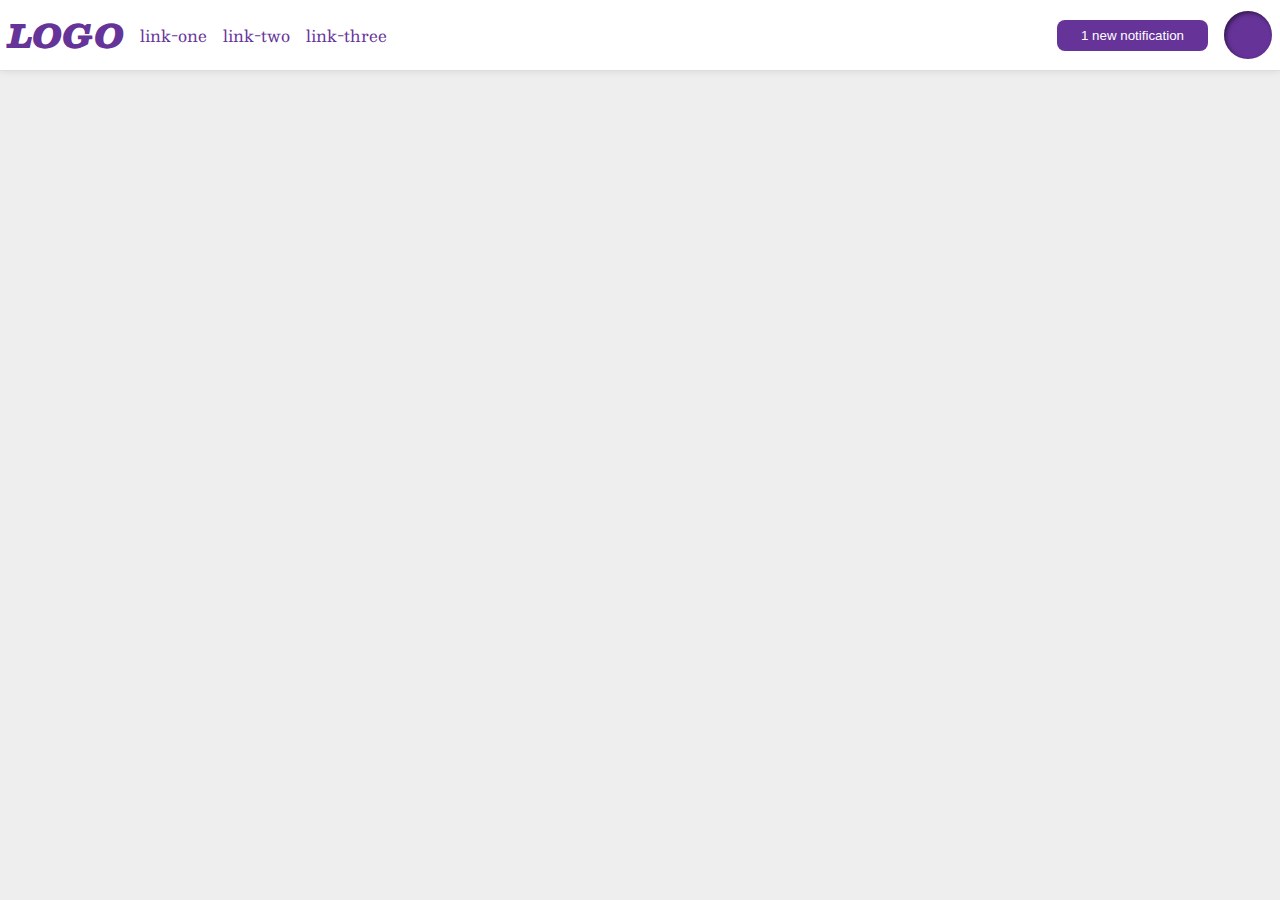
<file: flex/03-flex-header-2/index.html>
<!DOCTYPE html>
<html lang="en">
  <head>
    <meta charset="UTF-8">
    <meta http-equiv="X-UA-Compatible" content="IE=edge">
    <meta name="viewport" content="width=device-width, initial-scale=1.0">
    <title>Flex Header 2</title>
    <link rel="stylesheet" href="style.css">
  </head>
  <body>
    <div class="header">
      <div class="left-elements">
        <div class="logo">
          LOGO
        </div>
        <ul class="links">
          <li><a href="google.com">link-one</a></li>
          <li><a href="google.com">link-two</a></li>
          <li><a href="google.com">link-three</a></li>
        </ul>
      </div>
      <div class="right-elements">
        <button class="notifications">
          1 new notification
        </button>
        <div class="profile-image"></div>
      </div>   
    </div>
  </body>
</html>
</file>
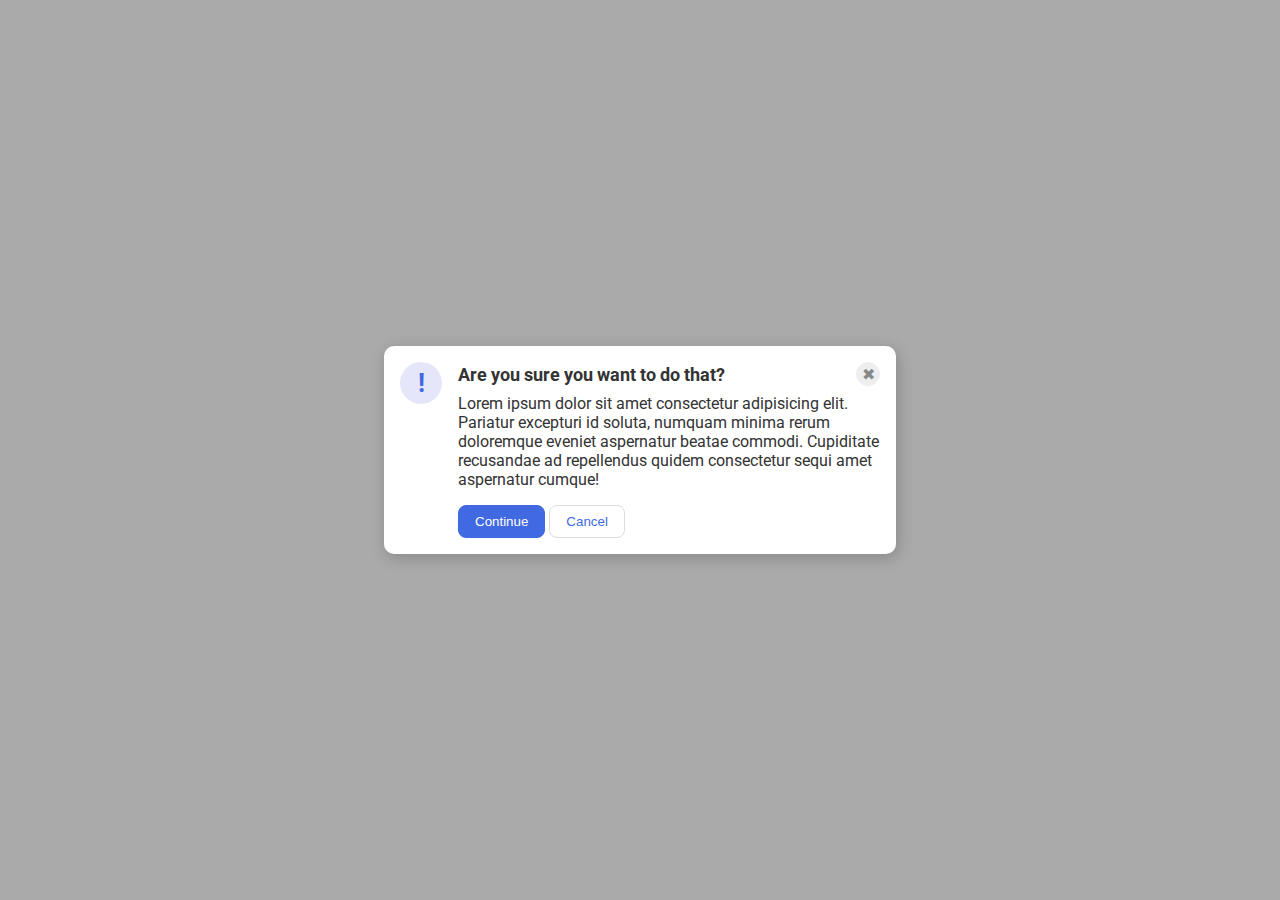
<file: flex/05-flex-modal/index.html>
<!DOCTYPE html>
<html lang="en">
  <head>
    <meta charset="UTF-8">
    <meta http-equiv="X-UA-Compatible" content="IE=edge">
    <meta name="viewport" content="width=device-width, initial-scale=1.0">
    <link rel="stylesheet" href="style.css">
    <title>Modal</title>
  </head>
  <body>
    <div class="modal">
      <div class="icon">!</div>
      <div class="container">
        <div class="header">Are you sure you want to do that?
          <button class="close-button">✖</button>
        </div>
        <div class="text">Lorem ipsum dolor sit amet consectetur adipisicing elit. Pariatur excepturi id soluta, numquam minima rerum doloremque eveniet aspernatur beatae commodi. Cupiditate recusandae ad repellendus quidem consectetur sequi amet aspernatur cumque!</div>
        <button class="continue">Continue</button>
        <button class="cancel">Cancel</button>
      </div>  
    </div>
  </body>
</html>
</file>
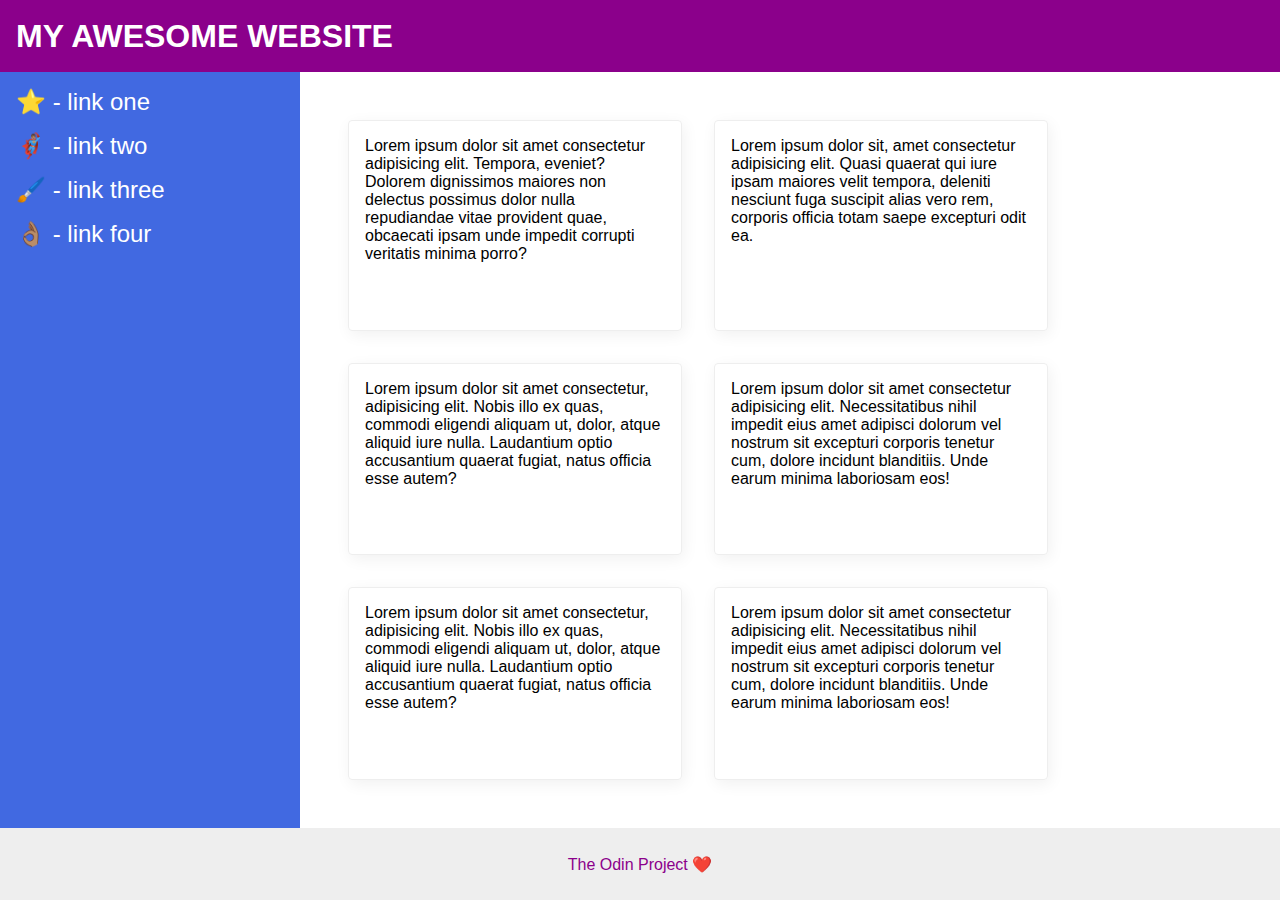
<file: flex/07-flex-layout-2/index.html>
<!DOCTYPE html>
<html lang="en">
  <head>
    <meta charset="UTF-8">
    <meta http-equiv="X-UA-Compatible" content="IE=edge">
    <meta name="viewport" content="width=device-width, initial-scale=1.0">
    <title>The Holy Grail</title>
    <link rel="stylesheet" href="style.css">
  </head>
  <body>
    <div class="header">
      MY AWESOME WEBSITE
    </div>
    <div class="body-container">
      <div class="sidebar">
        <ul>
          <li><a href="#">⭐ - link one</a></li>
          <li><a href="#">🦸🏽‍♂️ - link two</a></li>
          <li><a href="#">🖌️ - link three</a></li>
          <li><a href="#">👌🏽 - link four</a></li>
        </ul>
      </div>
      <div class="cards">
        <div class="card">Lorem ipsum dolor sit amet consectetur adipisicing elit. Tempora, eveniet? Dolorem dignissimos maiores non delectus possimus dolor nulla repudiandae vitae provident quae, obcaecati ipsam unde impedit corrupti veritatis minima porro?</div>
        <div class="card">Lorem ipsum dolor sit, amet consectetur adipisicing elit. Quasi quaerat qui iure ipsam maiores velit tempora, deleniti nesciunt fuga suscipit alias vero rem, corporis officia totam saepe excepturi odit ea.</div>
        <div class="card">Lorem ipsum dolor sit amet consectetur, adipisicing elit. Nobis illo ex quas, commodi eligendi aliquam ut, dolor, atque aliquid iure nulla. Laudantium optio accusantium quaerat fugiat, natus officia esse autem?</div>
        <div class="card">Lorem ipsum dolor sit amet consectetur adipisicing elit. Necessitatibus nihil impedit eius amet adipisci dolorum vel nostrum sit excepturi corporis tenetur cum, dolore incidunt blanditiis. Unde earum minima laboriosam eos!</div>
        <div class="card">Lorem ipsum dolor sit amet consectetur, adipisicing elit. Nobis illo ex quas, commodi eligendi aliquam ut, dolor, atque aliquid iure nulla. Laudantium optio accusantium quaerat fugiat, natus officia esse autem?</div>
        <div class="card">Lorem ipsum dolor sit amet consectetur adipisicing elit. Necessitatibus nihil impedit eius amet adipisci dolorum vel nostrum sit excepturi corporis tenetur cum, dolore incidunt blanditiis. Unde earum minima laboriosam eos!</div>
      </div>
    </div>
    <div class="footer">
      The Odin Project ❤️
    </div>
  </body>
</html>
</file>
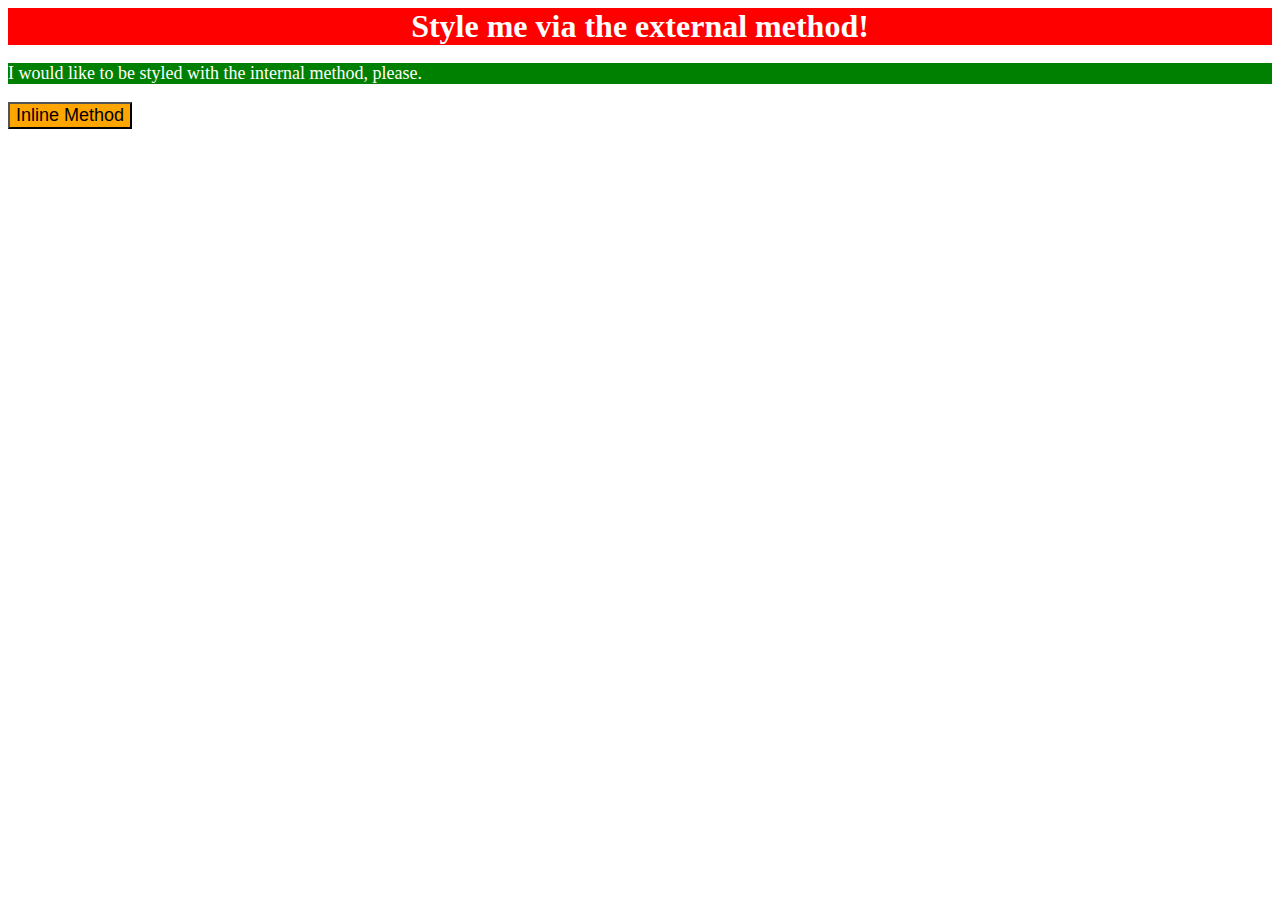
<file: foundations/01-css-methods/index.html>
<!DOCTYPE html>
<html lang="en">
  <head>
    <meta charset="UTF-8">
    <meta http-equiv="X-UA-Compatible" content="IE=edge">
    <meta name="viewport" content="width=device-width, initial-scale=1.0">
    <link rel="stylesheet" href="style.css">
    <style>
      p {
        background-color:green;
        color:white;
        font-size:18px;
      }
    </style>
    <title>Methods for Adding CSS</title>
  </head>
  <body>
    <div>Style me via the external method!</div>
    <p>I would like to be styled with the internal method, please.</p>
    <button style="background-color:orange; font-size:18px;">Inline Method</button>
  </body>
</html>
</file>
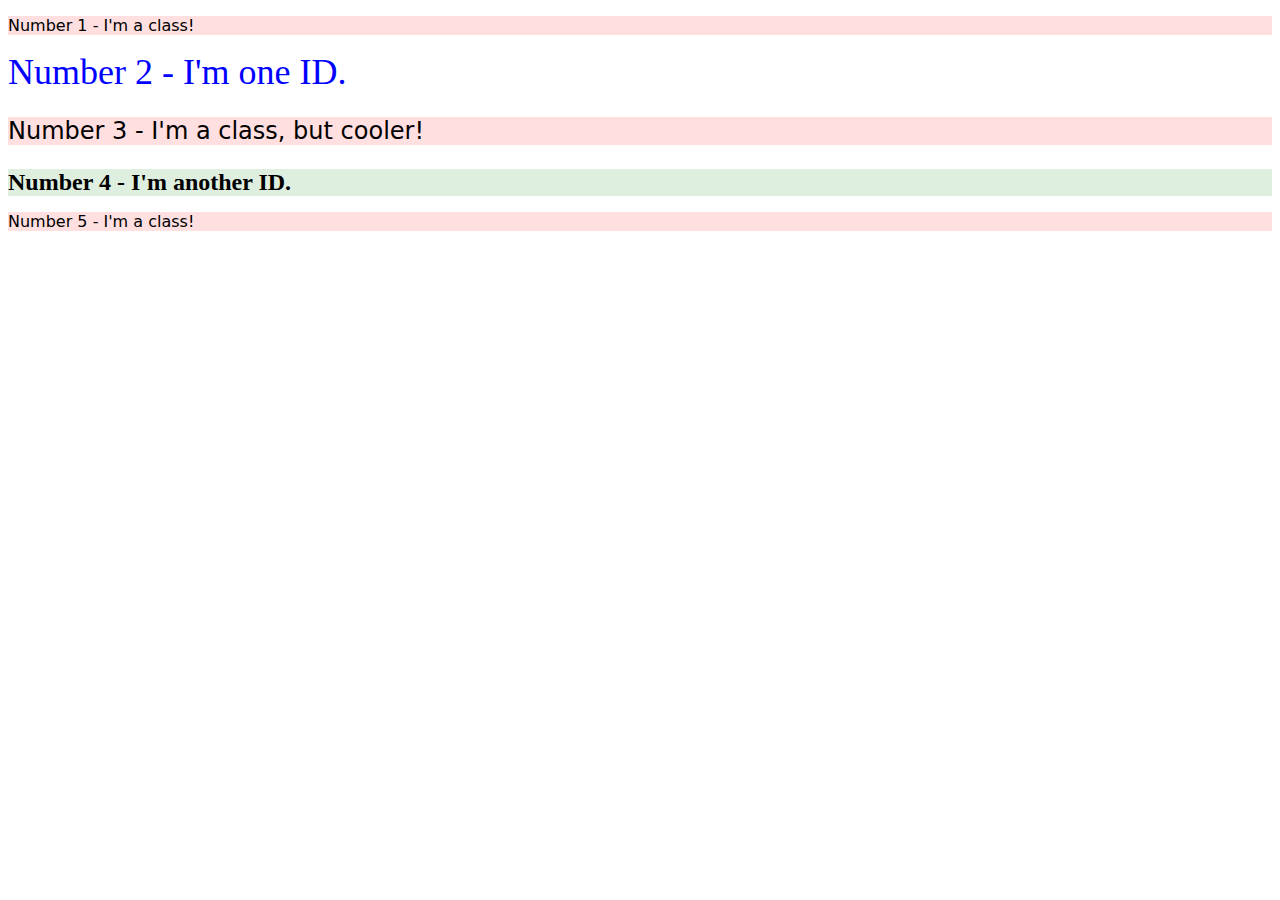
<file: foundations/02-class-id-selectors/index.html>
<!DOCTYPE html>
<html lang="en">
  <head>
    <meta charset="UTF-8">
    <meta http-equiv="X-UA-Compatible" content="IE=edge">
    <meta name="viewport" content="width=device-width, initial-scale=1.0">
    <title>Class and ID Selectors</title>
    <link rel="stylesheet" href="style.css">
  </head>
  <body>
    <p class="odd">Number 1 - I'm a class!</p>
    <div id="second">Number 2 - I'm one ID.</div>
    <p class="odd adjust-size">Number 3 - I'm a class, but cooler!</p>
    <div id="fourth" class="adjust-size">Number 4 - I'm another ID.</div>
    <p class="odd">Number 5 - I'm a class!</p>
  </body>
</html>
</file>
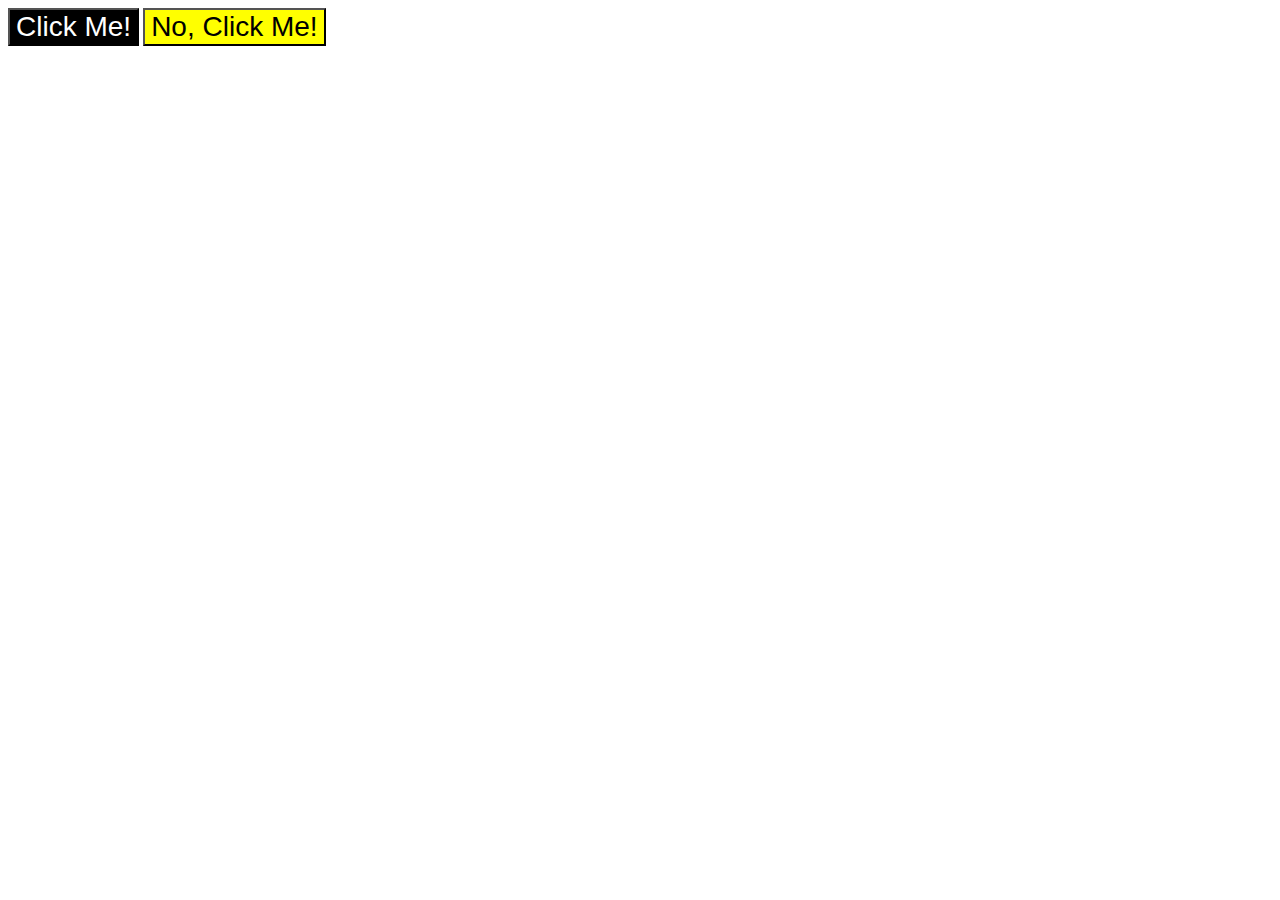
<file: foundations/03-grouping-selectors/index.html>
<!DOCTYPE html>
<html lang="en">
  <head>
    <meta charset="UTF-8">
    <meta http-equiv="X-UA-Compatible" content="IE=edge">
    <meta name="viewport" content="width=device-width, initial-scale=1.0">
    <title>Grouping Selectors</title>
    <link rel="stylesheet" href="style.css">
  </head>
  <body>
    <button class="first">Click Me!</button>
    <button class="second">No, Click Me!</button>
  </body>
</html>
</file>
<file: flex/03-flex-header-2/style.css>
/* this is some magical font-importing.  
you'll learn about it later. */
@import url('https://fonts.googleapis.com/css2?family=Besley:ital,wght@0,400;1,900&display=swap');

body {
  margin: 0;
  background: #eee;
  font-family: Besley, serif;
}

.header {
  background: white;
  border-bottom: 1px solid #ddd;
  box-shadow: 0 0 8px rgba(0,0,0,.1);
  display: flex;
  justify-content: space-between;
  padding: 8px;
}

.left-elements,
.right-elements {
  display: flex;
  align-items: center;
  gap: 16px;
}



.profile-image {
  background: rebeccapurple;
  box-shadow: inset 2px 2px 4px rgba(0,0,0,.5);
  border-radius: 50%;
  width: 48px;
  height: 48px;
}

.logo {
  color: rebeccapurple;
  font-size: 32px;
  font-weight: 900;
  font-style: italic;
}

button {
  border: none;
  border-radius: 8px;
  background: rebeccapurple;
  color: white;
  padding: 8px 24px;
}

a {
  /* this removes the line under our links */
  text-decoration: none;
  color: rebeccapurple;
}

ul {
  list-style-type: none;
  display: flex;
  padding: 0px;
  margin: 0px;
  gap: 16px;
}
</file>
<file: flex/05-flex-modal/style.css>
@import url('https://fonts.googleapis.com/css2?family=Roboto:wght@400;700&display=swap');

html, body {
  height: 100%;
}

body {
  font-family: Roboto, sans-serif;
  margin: 0;
  background: #aaa;
  color: #333;
  /* I'll give you this one for free lol */
  display: flex;
  align-items: center;
  justify-content: center;
}


.modal {
  background: white;
  width: 480px;
  border-radius: 10px;
  box-shadow: 2px 4px 16px rgba(0,0,0,.2);
  display: flex;
  gap: 16px;
  padding: 16px;
}


.text {
  margin-bottom: 16px;
}

.header {
  display: flex;
  justify-content: space-between;
  align-items: center;
  font-weight: 700;
  font-size: 18px;
  margin-bottom: 8px;
}
.icon {
  color: royalblue;
  font-size: 26px;
  font-weight: 700;
  background: lavender;
  width: 42px;
  height: 42px;
  border-radius: 50%;
  display: flex;
  align-items: center;
  justify-content: center;
  flex-shrink: 0;
}

.close-button {
  background: #eee;
  border-radius: 50%;
  color: #888;
  font-weight: 400;
  font-size: 16px;
  height: 24px;
  width: 24px;
  display: flex;
  align-items: center;
  justify-content: center;
  border: 1px solid #eee;
  padding: 0;
}

button {
  cursor: pointer;
  padding: 8px 16px;
  border-radius: 8px;
}

button.continue {
  background: royalblue;
  border: 1px solid royalblue;
  color: white;
}

button.cancel {
  background: white;
  border: 1px solid #ddd;
  color: royalblue;
}
</file>
<file: flex/07-flex-layout-2/style.css>
body {
  font-family: -apple-system, BlinkMacSystemFont, 'Segoe UI', Roboto, Oxygen, Ubuntu, Cantarell, 'Open Sans', 'Helvetica Neue', sans-serif;
  margin: 0;
  min-height: 100vh;
  display: flex;
  flex-direction: column;
}

.body-container {
  display: flex;
  flex: 1;

}

.cards {
  display: flex;
  padding: 32px;
  flex-wrap: wrap;
}

ul {
  list-style-type: none;
  margin: 0px;
  padding: 0px;
}

li {
  margin-bottom: 16px;
}

a {
  text-decoration: none;
  color: #fff;
  font-size: 24px;
}  

.header {
  height: 72px;
  background: darkmagenta;
  color: white;
  font-weight: 900;
  font-size: 32px;
  padding: 0 16px;
  display: flex;
  align-items: center;
}

.footer {
  height: 72px;
  background: #eee;
  color: darkmagenta;
  display: flex;
  align-items: center;
  justify-content: center;
}

.sidebar {
  width: 300px;
  background: royalblue;
  box-sizing: border-box;
  flex-shrink: 0;
  padding: 16px;
}


.card {
  border: 1px solid #eee;
  box-shadow: 2px 4px 16px rgba(0,0,0,.06);
  border-radius: 4px;
  padding: 16px;
  margin:16px;
  width: 300px;
}
</file>
<file: foundations/01-css-methods/style.css>
div {
    background-color:red;
    color:white;
    font-size: 32px;
    font-weight:bold;
    text-align: center;
}
</file>
<file: foundations/02-class-id-selectors/style.css>
.odd {
    background-color:#ff000020;
    font-family: "Verdana", "DejaVu Sans", sans-serif;
}

#second {
    color:#0000ff;
    font-size:36px;
}

.adjust-size {
    font-size:24px;
}

#fourth {
    background-color:#00800020;
    font-weight:bold;
}
</file>
<file: foundations/03-grouping-selectors/style.css>
.first, 
.second {
    font-size:28px;
    font-family: "Helvetica", "Times New Roman",sans-serif;
}

.first {
    background-color:#000;
    color: #fff; 
}

.second {
    background-color:yellow;
}
</file>
